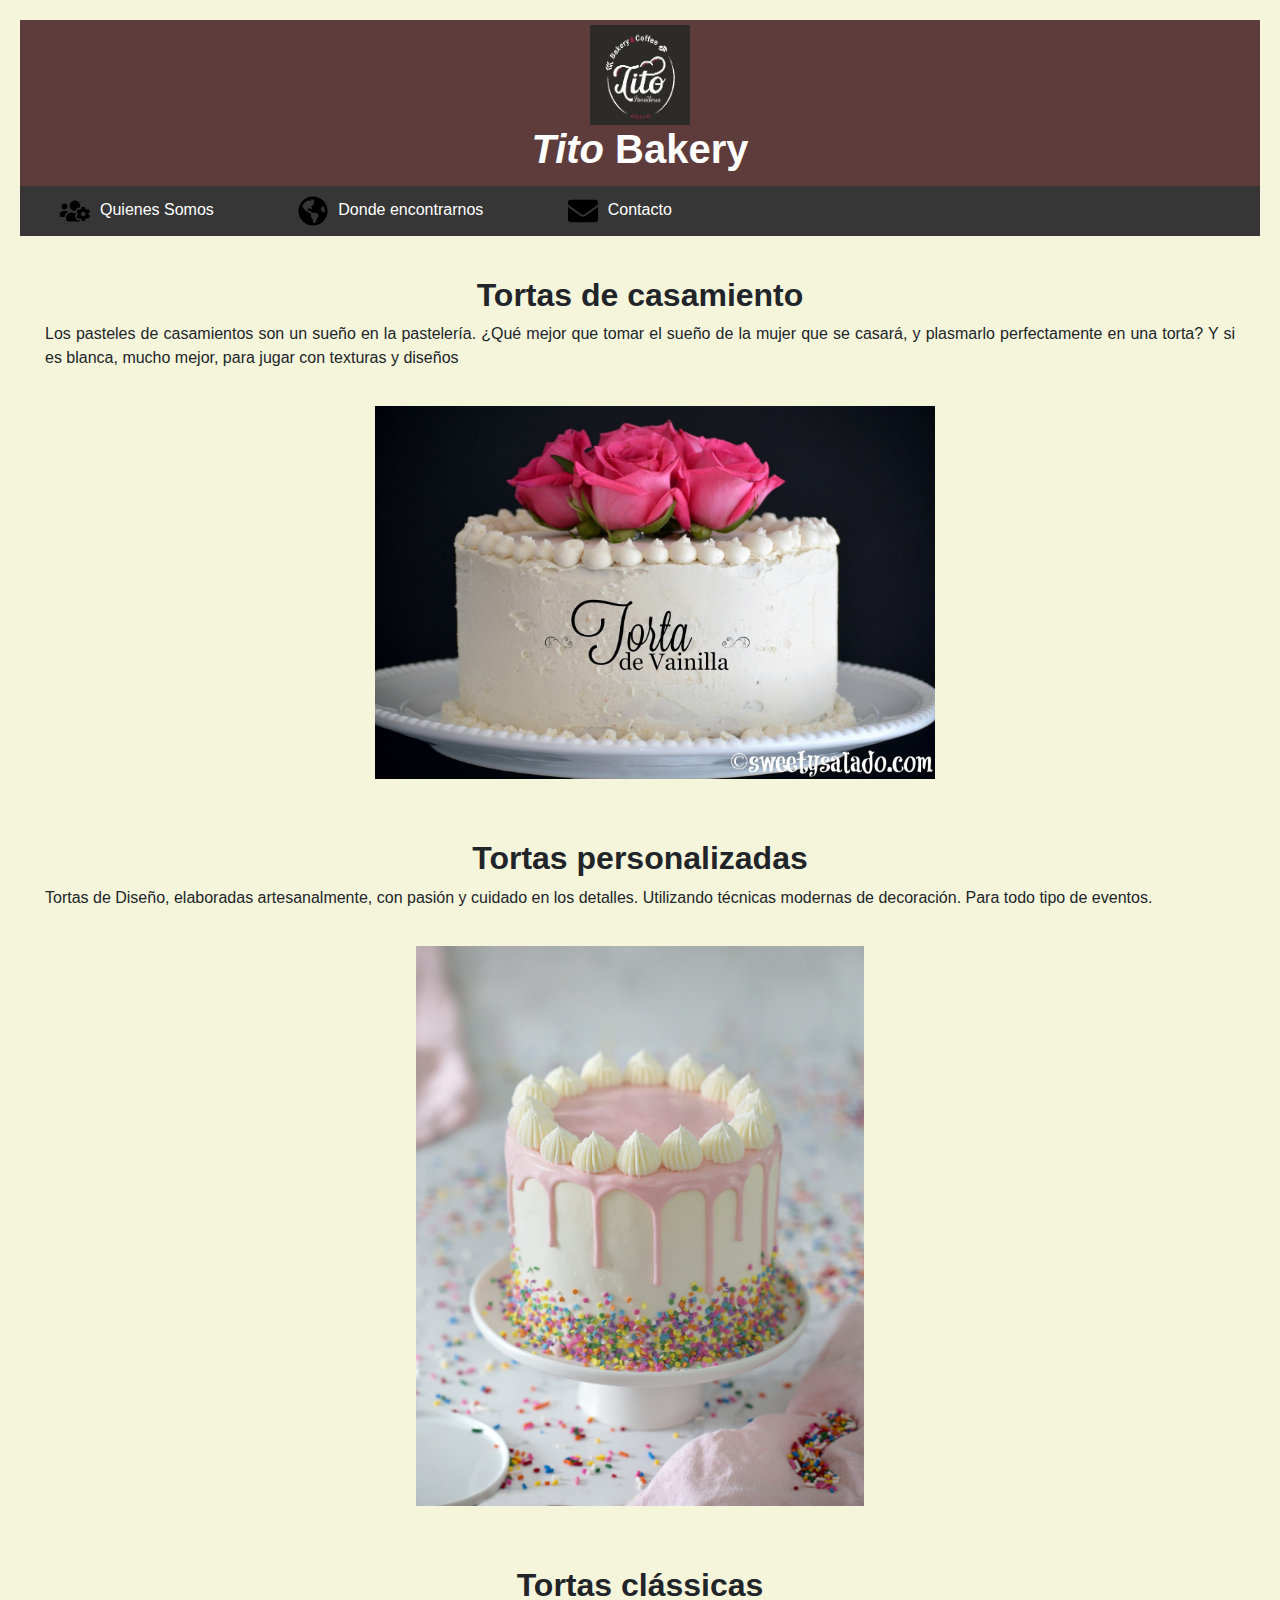
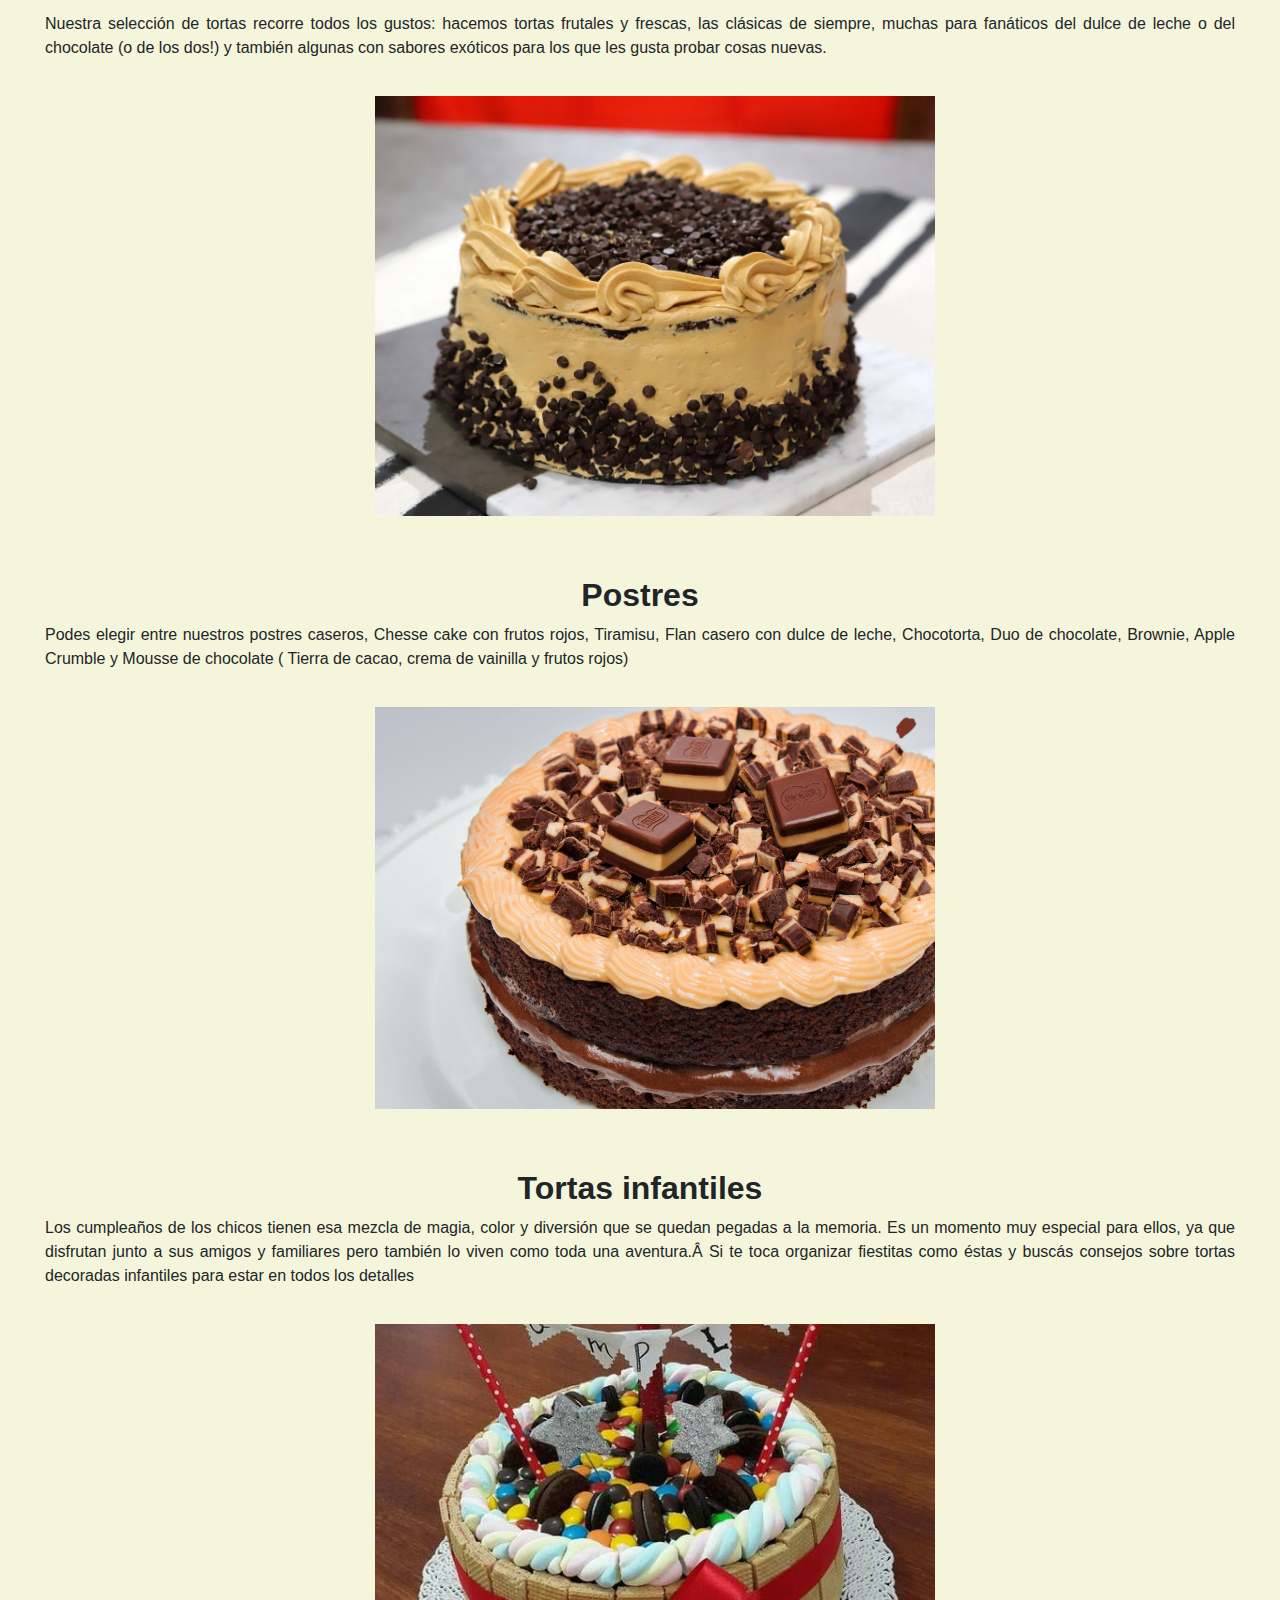
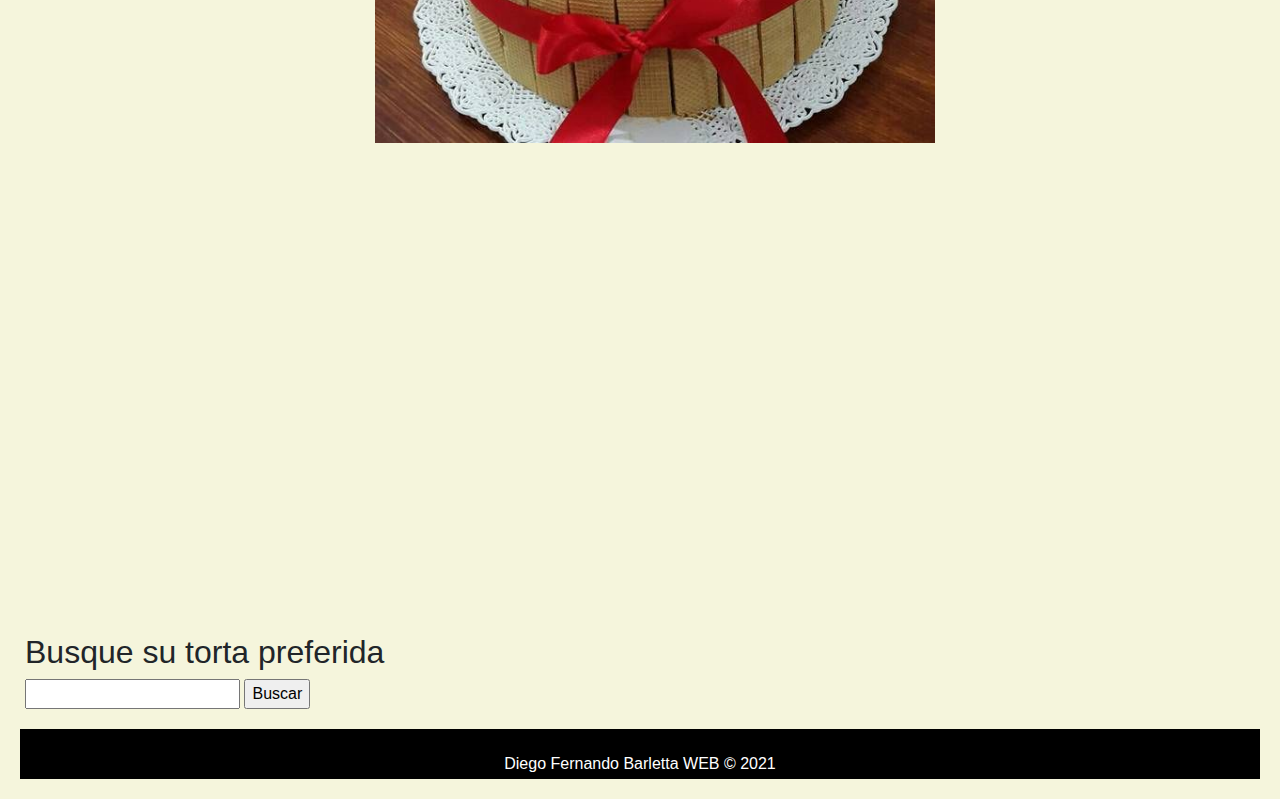
<file: index.html>
<!DOCTYPE html>
<html lang="en">

<head>
    <meta charset="UTF-8" />
    <meta http-equiv="X-UA-Compatible" content="IE=edge" />
    <meta name="viewport" content="width=device-width, initial-scale=1.0" />
    <script src="./js.js"></script>
     <link rel="stylesheet" href="https://stackpath.bootstrapcdn.com/bootstrap/4.4.1/css/bootstrap.min.css" integrity="sha384-Vkoo8x4CGsO3+Hhxv8T/Q5PaXtkKtu6ug5TOeNV6gBiFeWPGFN9MuhOf23Q9Ifjh" crossorigin="anonymous">
    <link rel="stylesheet" href="./stiles.css" />
    <link rel="stylesheet" href="https://cdnjs.cloudflare.com/ajax/libs/animate.css/4.1.1/animate.min.css" />
    <link rel="icon" href="./imagenes/favicon-16x16.png" type="image/ico" sizes="16x16">
    <title>Tito Bakery</title>
</head>

<body>
    <header class="cabecera">
        <img src="./imagenes/logoTito1.jpg" />
        <h1 class="animate__animated animate__fadeInDown">
            <b><i>Tito</i> Bakery</b>
        </h1>
    </header>

    <section>
        <div class="menu-bar">
            <a href="#" class="bt-menu"><img src="./imagenes/barrasMenu.svg" />Menu</a>
        </div>
        <nav class="menu">
            <ul>
                <li>
                    <a href="./about.html"><img src="./imagenes/users-cog-solid.svg" />Quienes Somos</a>
                </li>
                <li>
                    <a href="./location.html"><img src="./imagenes/planeta.svg" />Donde encontrarnos</a>
                </li>
                <li>
                    <a href="./contact.html"><img src="./imagenes/mail.svg" />Contacto</a>
                </li>
            </ul>
        </nav>
    </section>

    <div class="row">
        <section id="content">
            <article class="article">
                <h2><b>Tortas de casamiento</b></h2>
                <p>
                    Los pasteles de casamientos son un sueño en la pastelería. ¿Qué
                    mejor que tomar el sueño de la mujer que se casará, y plasmarlo
                    perfectamente en una torta? Y si es blanca, mucho mejor, para jugar
                    con texturas y diseños
                </p>
                <div class="container">
                    <img src="./imagenes/torta4.jpg" alt="torta4"/>
                </div>
            </article>
            
            <article class="article">
                <h2><b>Tortas personalizadas</b></h2>
                <p>
                    Tortas de Diseño, elaboradas artesanalmente, con pasión y cuidado en
                    los detalles. Utilizando técnicas modernas de decoración. Para todo
                    tipo de eventos.
                </p>
                
                <div class="container">
                    <img src="./imagenes/torta5.jpg" alt="torta5" width="500" height="300" />
                </div>
            </article>
            
            <article class="article">
                <h2><b>Tortas clássicas</b></h2>
                <p>Nuestra selección de tortas recorre todos los gustos: hacemos tortas frutales y frescas, las clásicas
                    de siempre, muchas para fanáticos del dulce de leche o del chocolate (o de los dos!) y también
                    algunas con sabores exóticos para los que les gusta probar cosas nuevas.</p>
                
                <div class="container">
                    <img src="./imagenes/torta3.jpg" alt="torta3" width="500" height="300" />
                </div>
            </article>
        
            <article class="article">
                <h2><b>Postres</b></h2>
                <p>Podes elegir entre nuestros postres caseros, Chesse cake con frutos rojos, Tiramisu, Flan casero con
                    dulce de leche, Chocotorta, Duo de chocolate, Brownie, Apple Crumble y Mousse de chocolate ( Tierra
                    de cacao, crema de vainilla y frutos rojos)</p>
                
                <div class="container">
                    <img src="./imagenes/torta2.jpg" alt="torta2" width="500" height="300" />
                </div>
            </article>
        
            <article class="article">
                <h2><b>Tortas infantiles</b></h2>
                <p>
                    Los cumpleaños de los chicos tienen esa mezcla de magia, color y
                    diversión que se quedan pegadas a la memoria. Es un momento muy
                    especial para ellos, ya que disfrutan junto a sus amigos y
                    familiares pero también lo viven como toda una aventura.Â Si te toca
                    organizar fiestitas como éstas y buscás consejos sobre tortas
                    decoradas infantiles para estar en todos los detalles
                </p>
                
                <div class="container">
                    <img src="./imagenes/torta1.jpg" alt="torta1" width="500" height="300" />
                </div>
            </article>
             
            <article class="article">
            <div class="row">
            <iframe width="100%" height="350" src="https://www.youtube.com/embed/ib1V_Z9sjHQ"
                title="YouTube video player" frameborder="0"
                allow="accelerometer; autoplay; clipboard-write; encrypted-media; gyroscope; picture-in-picture"
                allowfullscreen></iframe>
            </div>
            </article>   
        </section>

        <section id="content">
            <h2>Busque su torta preferida</h2>
            <form action="nuestrasTortas.html">
                <input type="text" />
                <input type="submit" value="Buscar" />
            </form>
        </section>
    </div>

    <div class="clearfix"></div>

    <footer>Diego Fernando Barletta WEB &copy; 2021</footer>
</body>

</html>
</file>
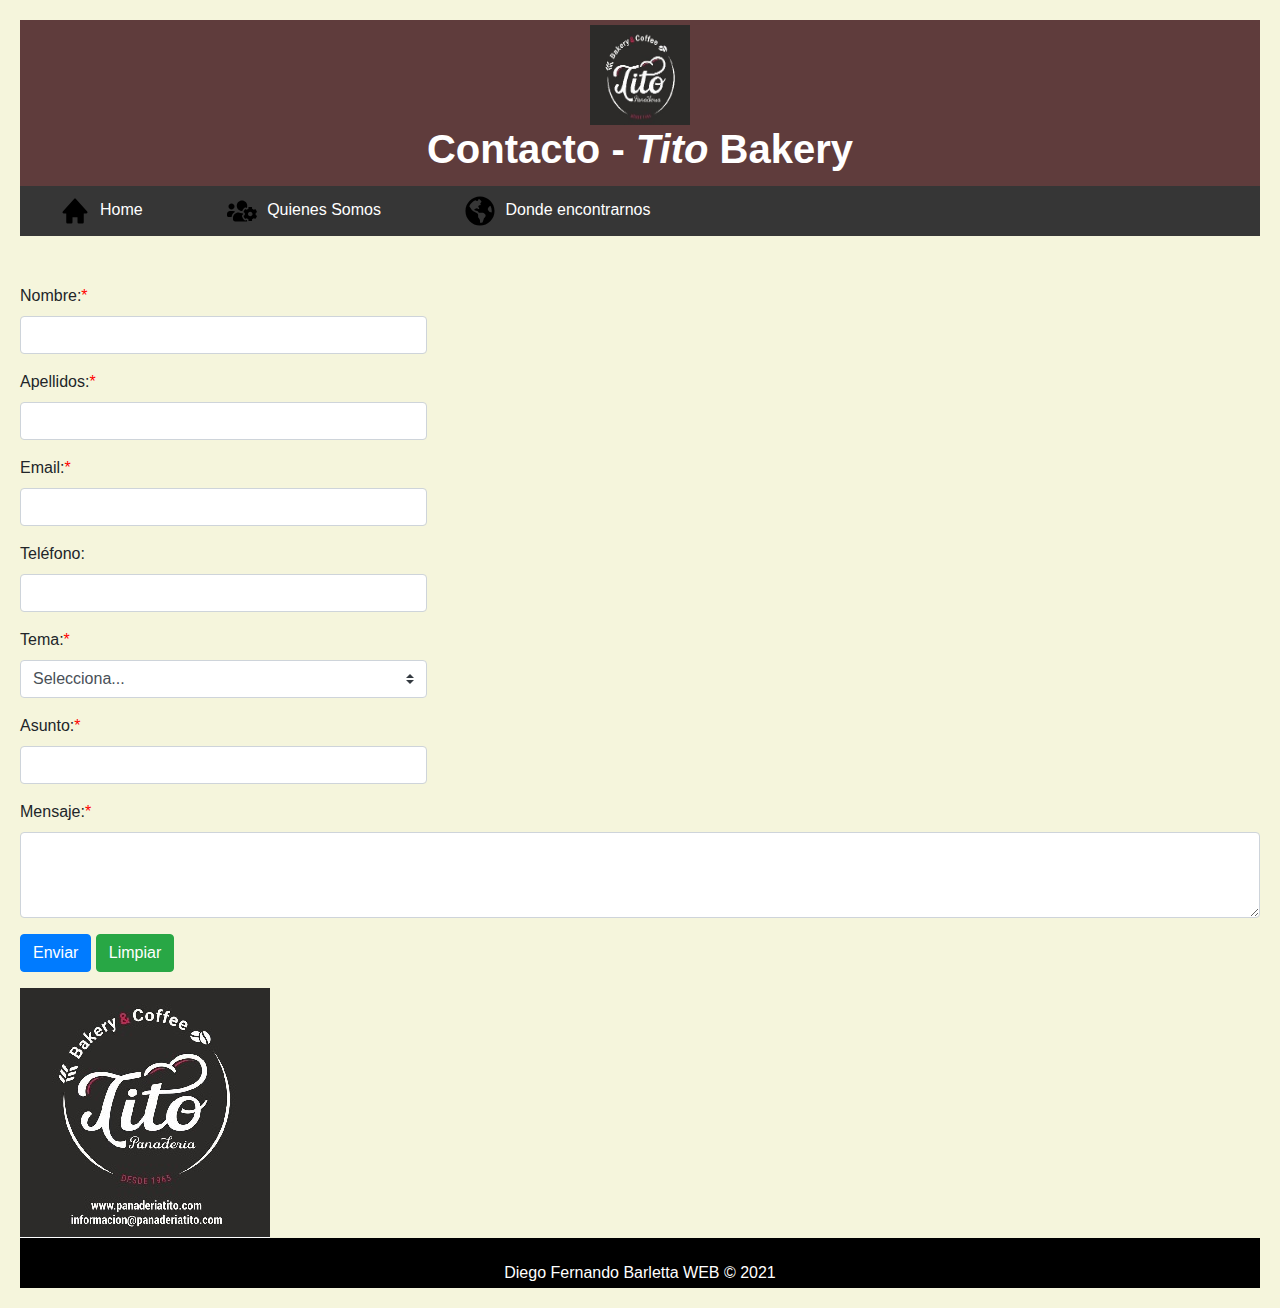
<file: contact.html>
<!DOCTYPE html>
<html>

<head>
<link rel="stylesheet" href="https://stackpath.bootstrapcdn.com/bootstrap/4.4.1/css/bootstrap.min.css" integrity="sha384-Vkoo8x4CGsO3+Hhxv8T/Q5PaXtkKtu6ug5TOeNV6gBiFeWPGFN9MuhOf23Q9Ifjh" crossorigin="anonymous">
<link rel="stylesheet" href="stiles.css">
<script src="./js.js"></script>
<link rel="icon" href="./imagenes/favicon-16x16.png" type="image/ico" sizes="16x16">
<link rel="stylesheet" href="https://cdnjs.cloudflare.com/ajax/libs/animate.css/4.1.1/animate.min.css" />
<title>Contacto-Tito</title>
</head>

<body>

<header class="cabecera" >
        <img src="./imagenes/logoTito1.jpg" />
        <h1 class="animate__animated animate__fadeInDown">
            <b>Contacto - <i>Tito</i> Bakery</b>
        </h1>
    </header>
    
 <section>
        <div class="menu-bar">
            <a href="#" class="bt-menu"><img src="./imagenes/barrasMenu.svg" />Menu</a>
        </div>
        <nav class="menu">
            <ul>
                <li>
                    <a href="./index.html"><img src="./imagenes/bxs-home.svg" />Home</a>
                </li>
                <li>
                    <a href="./about.html"><img src="./imagenes/users-cog-solid.svg" />Quienes Somos</a>
                </li>
                <li>
                    <a href="./location.html"><img src="./imagenes/planeta.svg" />Donde encontrarnos</a>
                </li>
            </ul>
        </nav>
  </section>

<form method="POST" action="/index.php" class="needs-validation" novalidate>

    <div class="form-row mt-5">
        <div class="col-md-4 mb-3">
            <label for="validarNombre">Nombre:<span class="red">*</span></label>
            <input type="text" class="form-control" id="validarNombre" name="validarNombre" required>
        </div>
    </div>

    <div class="form-row">
        <div class="col-md-4 mb-3">
            <label for="validarApellidos">Apellidos:<span class="red">*</span></label>
            <input type="text" class="form-control" id="validarApellidos" name="validarApellidos" required>
        </div>
    </div>

    <div class="form-row">
        <div class="col-md-4 mb-3">
            <label for="validarEmail">Email:<span class="red">*</span></label>
            <input type="email" class="form-control" id="validarEmail" name="validarEmail" required>
        </div>
    </div>

    <div class="form-row">
        <div class="col-md-4 mb-3">
            <label for="validarTelefono">Teléfono:</label>
            <input type="number" class="form-control" id="validarTelefono" name="validarTelefono" max="999999999">
        </div>
    </div>

    <div class="form-row">
        <div class="col-md-4 mb-3">
            <label for="validarTema">Tema:<span class="red">*</span></label>
            <select class="custom-select" id="validarTema" name="validarTema" required>
                <option selected disabled value="">Selecciona...</option>
                <option value="Problema con acceso a Web">Quiero mi torta</option>
                <option value="Propuesta de colaboración">Propuesta de personalización</option>
                <option value="Eliminar mi usuario de la Web">Comentarios y sugerencias</option>
                <option value="Otras cuestiones">Otras cuestiones</option>
            </select>
        </div>
    </div>

    <div class="form-row">
        <div class="col-md-4 mb-3">
            <label for="validarAsunto">Asunto:<span class="red">*</span></label>
            <input type="text" class="form-control" id="validarAsunto" name="validarAsunto" required>
        </div>
    </div>

    <div class="form-group">
        <label for="validationMensaje">Mensaje:<span class="red">*</span></label>
        <textarea class="form-control" id="validationMensaje" name="validationMensaje" rows="3" min="25" required></textarea>
    </div>

    <div class="form-group mb-10">
        <button class="btn btn-primary" type="submit" name="submit">Enviar</button>
        <button class="btn btn-success" type="reset" name="reset">Limpiar</button>
    </div>

</form>

<section id="logoForm">
    <img src="./imagenes/logoTito.jpg" alt="Logo" srcset="">
</section>

<footer>
    Diego Fernando Barletta WEB &copy; 2021
</footer>

</body>
</html>
</file>
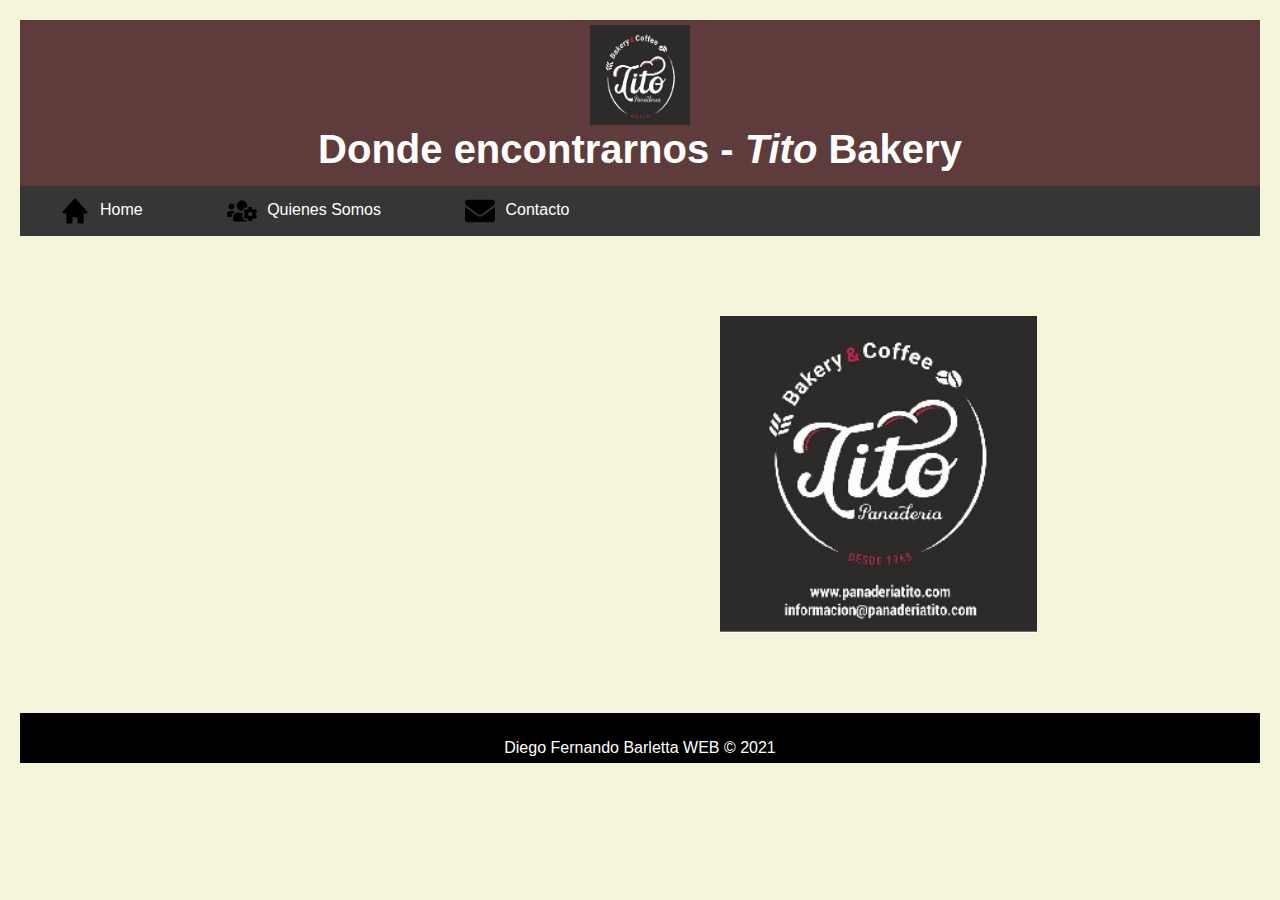
<file: location.html>
<!DOCTYPE html>
<html lang="en">
  <head>
    <meta charset="UTF-8" />
    <meta http-equiv="X-UA-Compatible" content="IE=edge" />
    <meta name="viewport" content="width=device-width, initial-scale=1.0" />
    <link rel="stylesheet" href="https://stackpath.bootstrapcdn.com/bootstrap/4.4.1/css/bootstrap.min.css" integrity="sha384-Vkoo8x4CGsO3+Hhxv8T/Q5PaXtkKtu6ug5TOeNV6gBiFeWPGFN9MuhOf23Q9Ifjh" crossorigin="anonymous">
    <link rel="stylesheet" href="./stiles.css" />
    <script src="./js.js"></script>
    <link rel="icon" href="./imagenes/favicon-16x16.png" type="image/ico" sizes="16x16">
    <link rel="stylesheet" href="https://cdnjs.cloudflare.com/ajax/libs/animate.css/4.1.1/animate.min.css" />
    <title>Ubicacion-Tito</title>
  </head>
  <body>
    <header class="cabecera">
        <img src="./imagenes/logoTito1.jpg" />
        <h1 class="animate__animated animate__fadeInDown">
            <b>Donde encontrarnos - <i>Tito</i> Bakery</b>
        </h1>
    </header>
    
    <section>
        <div class="menu-bar">
            <a href="#" class="bt-menu"><img src="./imagenes/barrasMenu.svg" />Menu</a>
        </div>
        <nav class="menu">
            <ul>
                <li>
                    <a href="./index.html"><img src="./imagenes/bxs-home.svg" />Home</a>
                </li>
                <li>
                    <a href="./about.html"><img src="./imagenes/users-cog-solid.svg" />Quienes Somos</a>
                </li>
                <li>
                    <a href="./contact.html"><img src="./imagenes/mail.svg" />Contacto</a>
                </li>
            </ul>
        </nav>
    </section>

<div class="row">
    <div class="col-md-6" id="mapa">
      <iframe
        src="https://www.google.com/maps/embed?pb=!1m18!1m12!1m3!1d26277.11166875905!2d-58.451608363942654!3d-34.588000947598125!2m3!1f0!2f0!3f0!3m2!1i1024!2i768!4f13.1!3m3!1m2!1s0x95bcb593c7c83853%3A0x4dac1185179089f0!2sTito!5e0!3m2!1ses!2sar!4v1635447240956!5m2!1ses!2sar"
        width="100%"
        height="450"
        style="border: 0"
        allowfullscreen=""
        loading="lazy"
      ></iframe>
   </div>
   <div class="col-md-6 col-md-offset-6" id="logoMapa">
   
      <img src="./imagenes/logoTito.jpg" alt="Logo" srcset="">    
   </div>
</div>

    <div class="clearfix"></div>

    <footer>
      Diego Fernando Barletta WEB &copy; 2021
        </footer>
  </body>
</html>
</file>
<file: stiles.css>
body {
  background-color: beige;
  font-family: Arial, Helvetica, sans-serif;
  padding: 20px;
}

section {
  width: 100%;
}

.article {
  text-align: justify;
  padding: 20px;
}

.container img {
display: block;
margin: auto;
padding: 20px;
max-width: 600px;
max-height: 600px;
height: auto;
width: auto;
}

.article h2 {
    text-align: center;
}

.red {
  color: red;
}

.cabecera {
  font-size: 36px;
  padding: 05px;
  text-align: center;
  background-color: rgb(95, 60, 60);
  color: white;
}

.cabecera img {
    width: 100px;
    height: 100px;
}

.row {
  display: flex;
  flex-wrap: wrap;
}

footer {
  display: flex;
  position: static;
  width: 100%;
  height: 50px;
  background-color: black;
  color: white;
  text-align: center;
  justify-content: center;
  align-items:center;
  padding-top: 20px;
}

#tituloForm {
  position: top;
  text-align: center;
  padding-bottom: 0;
  color: white;
  background-color: rgb(95, 60, 60);
  font-size: 30px;
}

.menu-bar {
  display: none;
}

.menu-bar img {
  width: 15px;
  height: 15px;
  margin-right: 10px;
}

.menu ul {
  list-style: none;
  margin: 0px;
  padding: 0px;
}

.menu ul li {
  display: inline-block;
  float: none;
}

.menu ul li a {
  color: white;
  display: block;
  padding: 10px 40px;
  text-decoration: none;
}

.menu ul li a:hover {
  background-color: rgb(180, 64, 64);
}

.menu {
  text-align: justify;
  background-color: rgb(54, 54, 54);
  display: flex;
}

.menu ul li img {
  width: 30px;
  height: 30px;
  margin-right: 10px;
}

#tituloMapa {
  position: top;
  text-align: center;
  padding-bottom: 0;
  color: white;
  background-color: rgb(95, 60, 60);
  font-size: 30px;
}

iframe {
  margin-top: 20px;
}

@media screen and (max-width: 800px) {
  .menu,
  .row {
    flex-direction: column;
  }
  
  img {
    width: auto;
    height: auto;
    display: flex;
  }
  .cabecera {
    width: 100%;
    height: 100%;
    display: block;
  }
  .cabecera img{
    width: 80px;
    height: auto;
    display: block;
    margin: auto;
  }
  section nav {
    width: 100%;
    height: 100%;
    margin: 0;
    position: static;
  }
  .menu ul li {
    display: block;;
    float: none;
    border-bottom: 1px solid blanchedalmond;
  }
  .menu ul li img {
  width: 25px;
  height: 25px;
  margin-right: 10px;
  float: left;
  }
  /*.menu-bar {
    display: block;
    width: 100%;
    background: #ccc;
  }*/
  .container img{
display: flex;
width: 100%;
height: 100%;
  }
 .container {
width: 96%;
height: 96%;
display: block;
  }
}

@media screen and (max-width: 500px) {
  .menu,
  .row {
    flex-direction: column;
  }
   img {
    width: auto;
    height: auto;
    display: flex;
  }
  .cabecera {
    width: 100%;
    height: 100%;
    display: block;
  }
    .cabecera img{
    width: 80px;
    height: auto;
    display: block;
    margin: auto;
  }
  section nav {
    width: 100%;
    height: 100%;
    margin: 0;
    position: static;
  }
  .menu ul li {
    display: block;
    float: none;
    border-bottom: 1px solid blanchedalmond;
  }
  /*.menu-bar {
    display: block;
    width: 100%;
    background: #ccc;
  }*/
  .container img{
display: flex;
width: 100%;
height: 100%;
  }
.container {
width: 96%;
height: 96%;
display: block;
  }
}

/*.menu-bar .bt-menu {
  display: block;
  padding: 20px;
  background: grey;
  color: black;
  text-decoration: none;
  font-weight: bold;
  font-size: 20px;
}*/

.container {
width: auto;
height: auto;
max-width: 600px;
max-height: 600px;
margin: auto;
display: flex;
}

#content {
    padding: 20px;
}

#logoMapa {
  display: flex;
  position: center;
  float: none;
  width: 40%;
  padding: 80px;
}

#mapa {
  float: left;
}

.clearfix {
  clear: both;
}

.animate__animated .animate__fadeInDown {
  --animate-duration: 2s;
}

/* This changes all the animations globally */
:root {
  --animate-duration: 800ms;
  --animate-delay: 0.9s;
}
</file>
